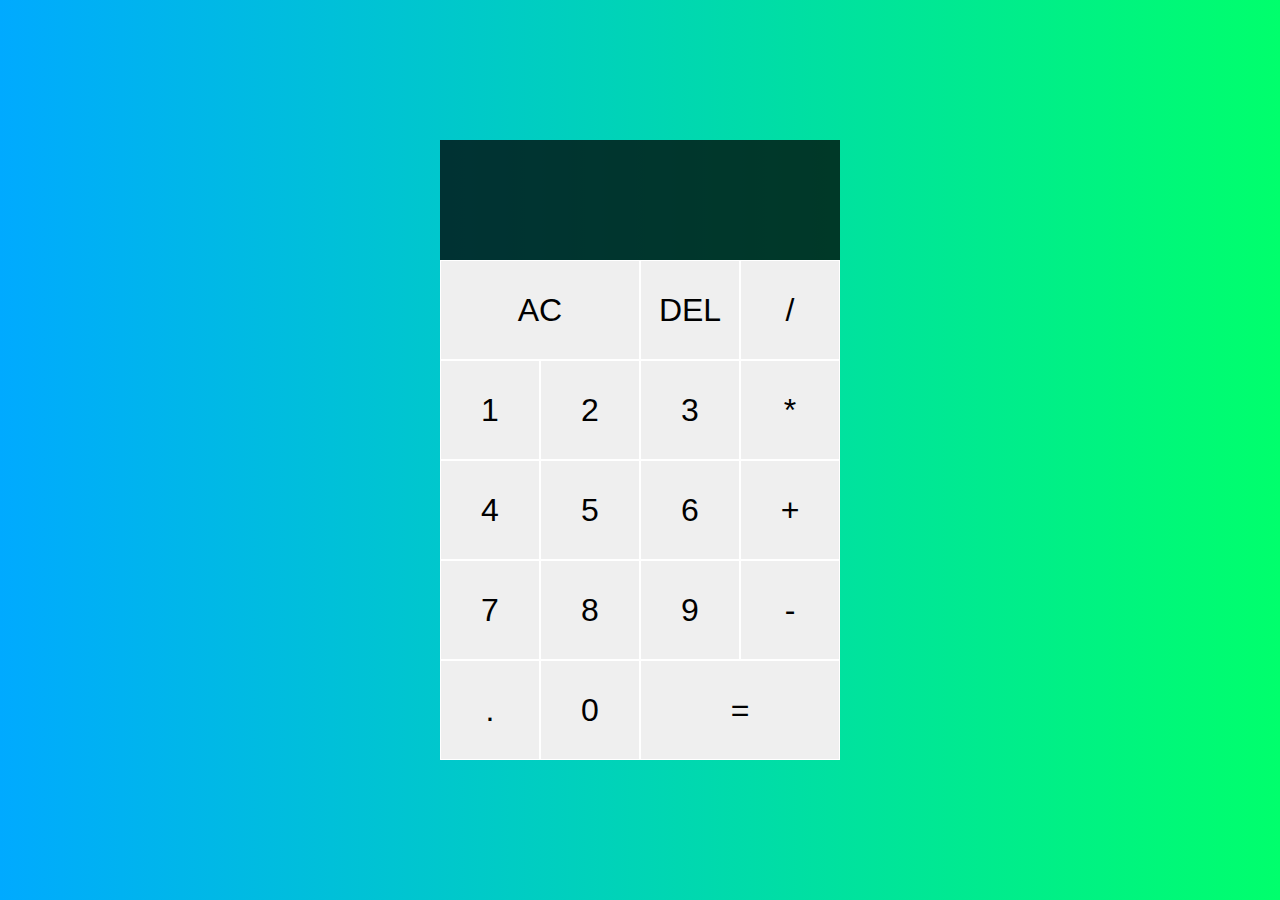
<file: calculator/index.html>
<!DOCTYPE html>
<html lang="en">
<head>
    <meta charset="UTF-8">
    <meta http-equiv="X-UA-Compatible" content="IE=edge">
    <meta name="viewport" content="width=device-width, initial-scale=1.0">
    <link rel="stylesheet" href="style.css">
    <script src="app.js"></script>

    <title>Calculator</title>

</head>
<body>
    
    <div class="calculator-grid">
        <div class="output">
            <div data-preivous-operand class="previous-operand"></div>
            <div data-current-operand class="current-operand"></div>
        </div>
        <button data-all-clear class="span-two">AC</button>
        <button data-delete>DEL</button>
        <button data-operation>/</button>
        <button data-number>1</button>
        <button data-number>2</button>
        <button data-number>3</button>
        <button data-operation>*</button>
        <button data-number>4</button>
        <button data-number>5</button>
        <button data-number>6</button>
        <button data-operation>+</button>
        <button data-number>7</button>
        <button data-number>8</button>
        <button data-number>9</button>
        <button data-operation>-</button>
        <button data-number>.</button>
        <button data-number>0</button>
        <button data-equals class="span-two">=</button>

    </div>

</body>
</html>
</file>
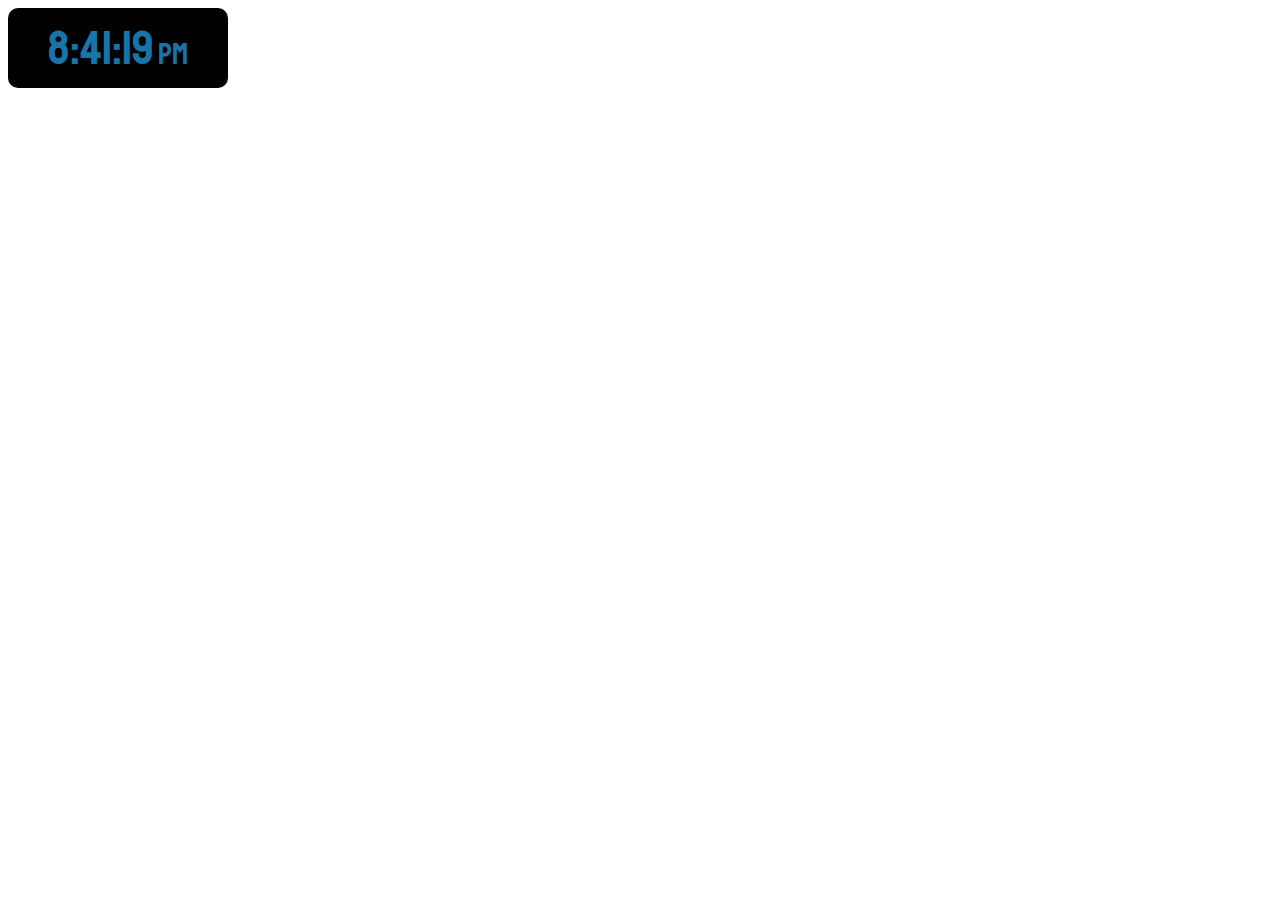
<file: clock/index.html>
<!DOCTYPE html>
<html lang="en">
<head>
    <meta charset="UTF-8">
    <meta http-equiv="X-UA-Compatible" content="IE=edge">
    <meta name="viewport" content="width=device-width, initial-scale=1.0">
    <link rel="preconnect" href="https://fonts.googleapis.com">
<link rel="preconnect" href="https://fonts.gstatic.com" crossorigin>
<link href="https://fonts.googleapis.com/css2?family=Staatliches&display=swap" rel="stylesheet">
    <link rel= "stylesheet" href="./main.css">
    <title>Digital Clock</title>
</head>
<body>

    <div class="clock">
        <span class="clock-time"></span>
        <span class="clock-ampm"></span>

    </div>

    <script src="./main.js"></script>
</body>
</html>
</file>
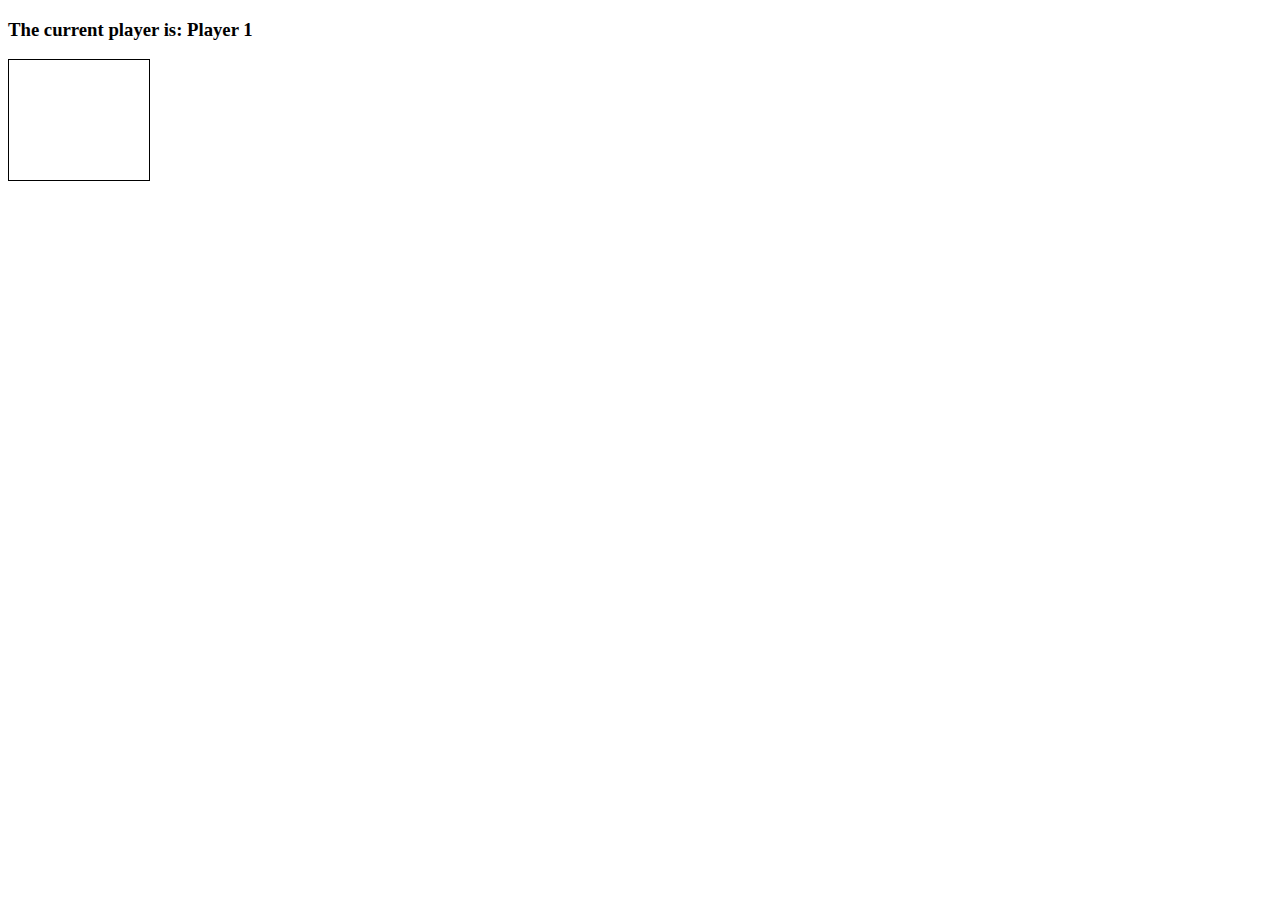
<file: connect-four/index.html>
<!DOCTYPE html>
<html lang="en">
<head>
    <meta charset="UTF-8">
    <meta http-equiv="X-UA-Compatible" content="IE=edge">
    <meta name="viewport" content="width=device-width, initial-scale=1.0">
    <link rel="stylesheet" href="style.css">
    <title>Connect Four</title>
    
</head>
<body>
    
    <h3>The current player is: Player <span id="current-player">1</span></h3>
    <h3 id="result"></h3>

    <div class="grid">
        <div></div>
        <div></div>
        <div></div>
        <div></div>
        <div></div>
        <div></div>
        <div></div>
        <div></div>
        <div></div>
        <div></div>
        <div></div>
        <div></div>
        <div></div>
        <div></div>
        <div></div>
        <div></div>
        <div></div>
        <div></div>
        <div></div>
        <div></div>
        <div></div>
        <div></div>
        <div></div>
        <div></div>
        <div></div>
        <div></div>
        <div></div>
        <div></div>
        <div></div>
        <div></div>
        <div></div>
        <div></div>
        <div></div>
        <div></div>
        <div></div>
        <div></div>
        <div></div>
        <div></div>
        <div></div>
        <div></div>
        <div></div>
        <div></div>

        <div class="taken"></div>
        <div class="taken"></div>
        <div class="taken"></div>
        <div class="taken"></div>
        <div class="taken"></div>
        <div class="taken"></div>
        <div class="taken"></div>

    </div>

</body>

<script src="app.js"></script>

</html>
</file>
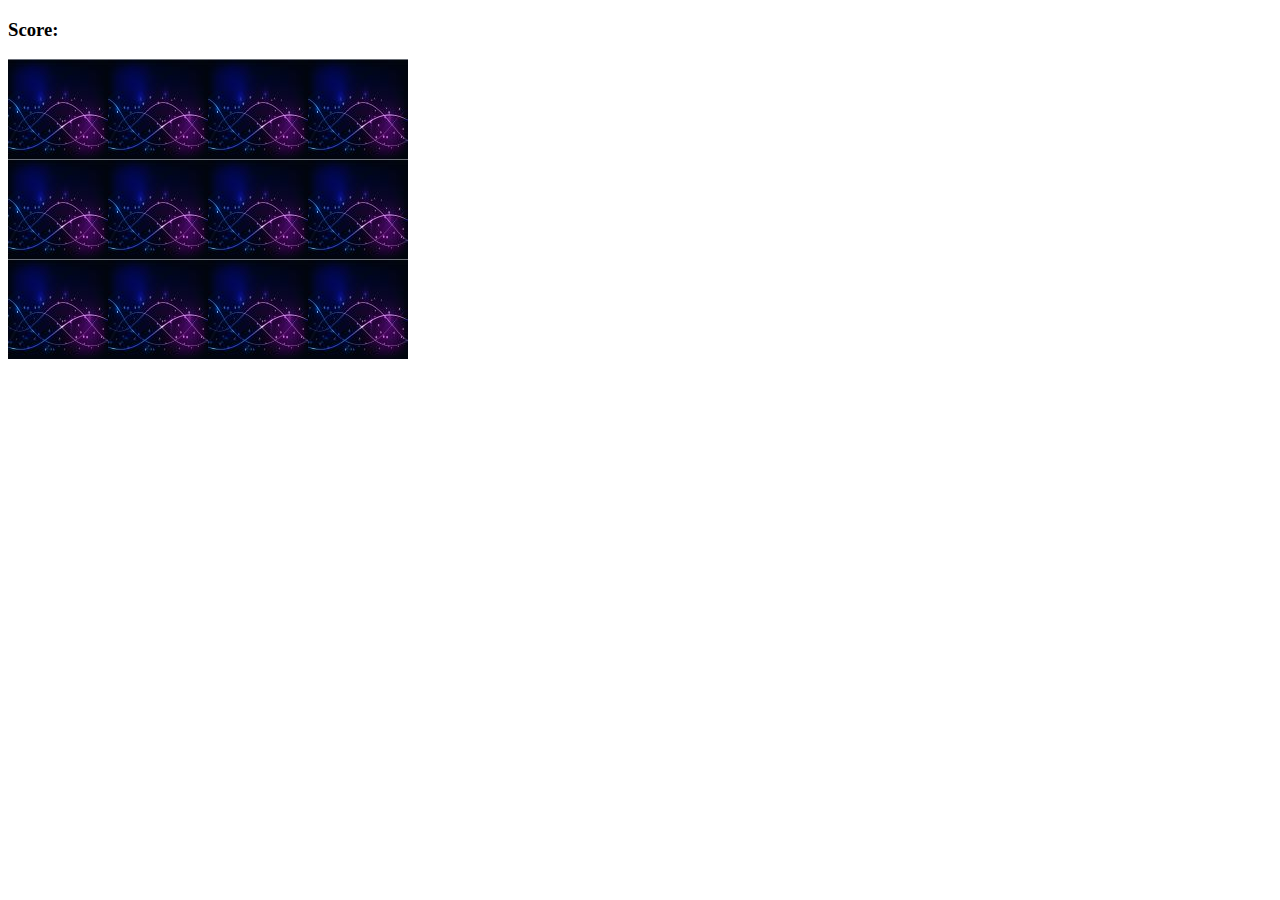
<file: memory-game/index.html>
<!DOCTYPE html>
<html lang="en">
<head>
    <meta charset="UTF-8">
    <meta http-equiv="X-UA-Compatible" content="IE=edge">
    <meta name="viewport" content="width=device-width, initial-scale=1.0">
    <title>Memory Game</title>
    <link rel="stylesheet" href="style.css">
    <script src="app.js" charset="utf-8"></script>
</head>
<body>
    
    <h3>Score:<span id="result"></span></h3>

    <div class="grid">

    </div>

</body>
</html>
</file>
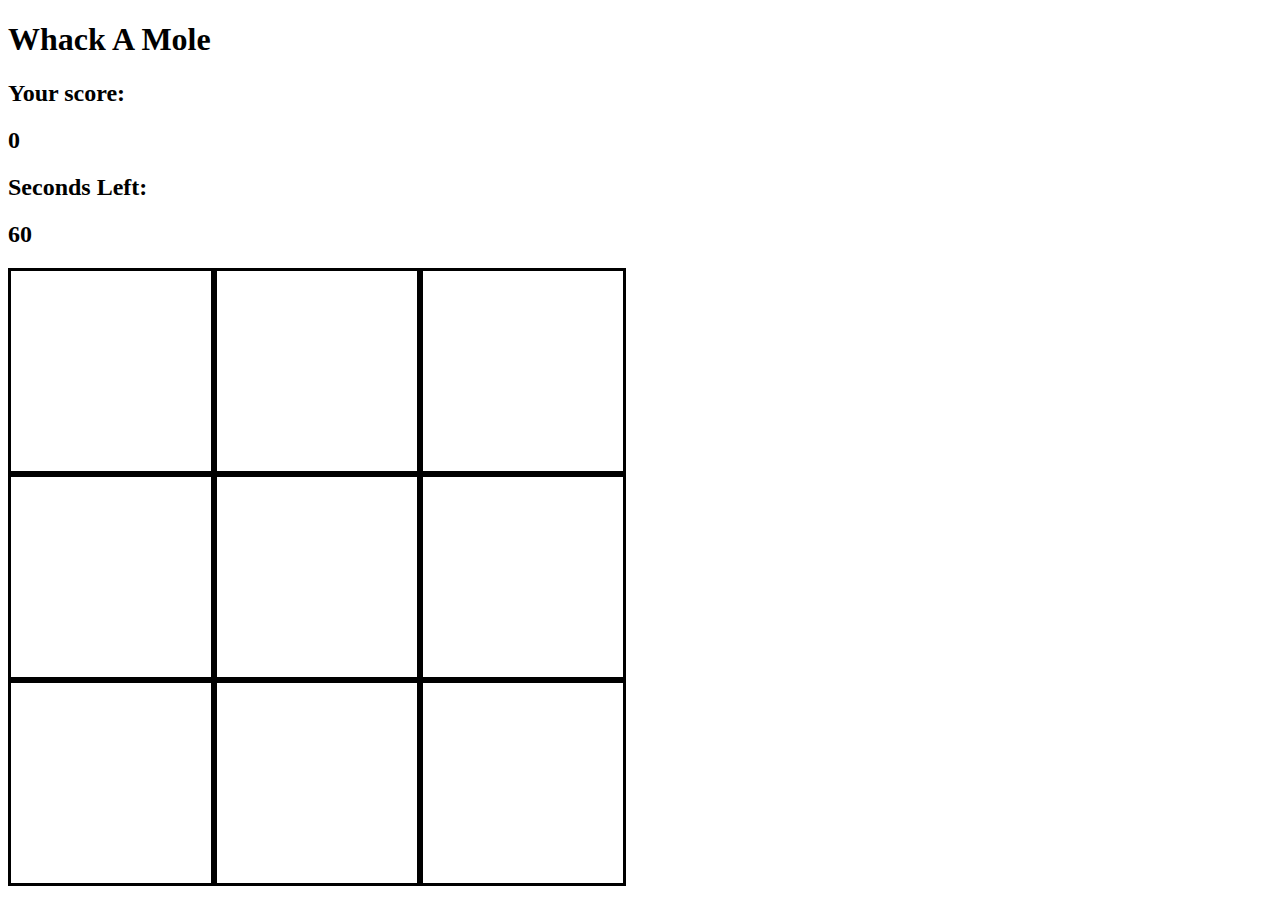
<file: whack-a-mole/index.html>
<!DOCTYPE html>
<html lang="en">
<head>
    <meta charset="UTF-8">
    <meta http-equiv="X-UA-Compatible" content="IE=edge">
    <meta name="viewport" content="width=device-width, initial-scale=1.0">
    <link rel="stylesheet" href="style.css">
    <title>Whack A Mole</title>
    
</head>
<body>
    
    <h1>Whack A Mole</h1>

    <h2>Your score:</h2>
    <h2 id="score">0</h2>

    <h2>Seconds Left:</h2>
    <h2 id="time-left">60</h2>

    <div class="grid">
        <div class="square" id="1"></div>
        <div class="square" id="2"></div>
        <div class="square" id="3"></div>
        <div class="square" id="4"></div>
        <div class="square" id="5"></div>
        <div class="square" id="6"></div>
        <div class="square" id="7"></div>
        <div class="square" id="8"></div>
        <div class="square" id="9"></div>
    </div>
</body>
    <script src="app.js" ></script>

</html>
</file>
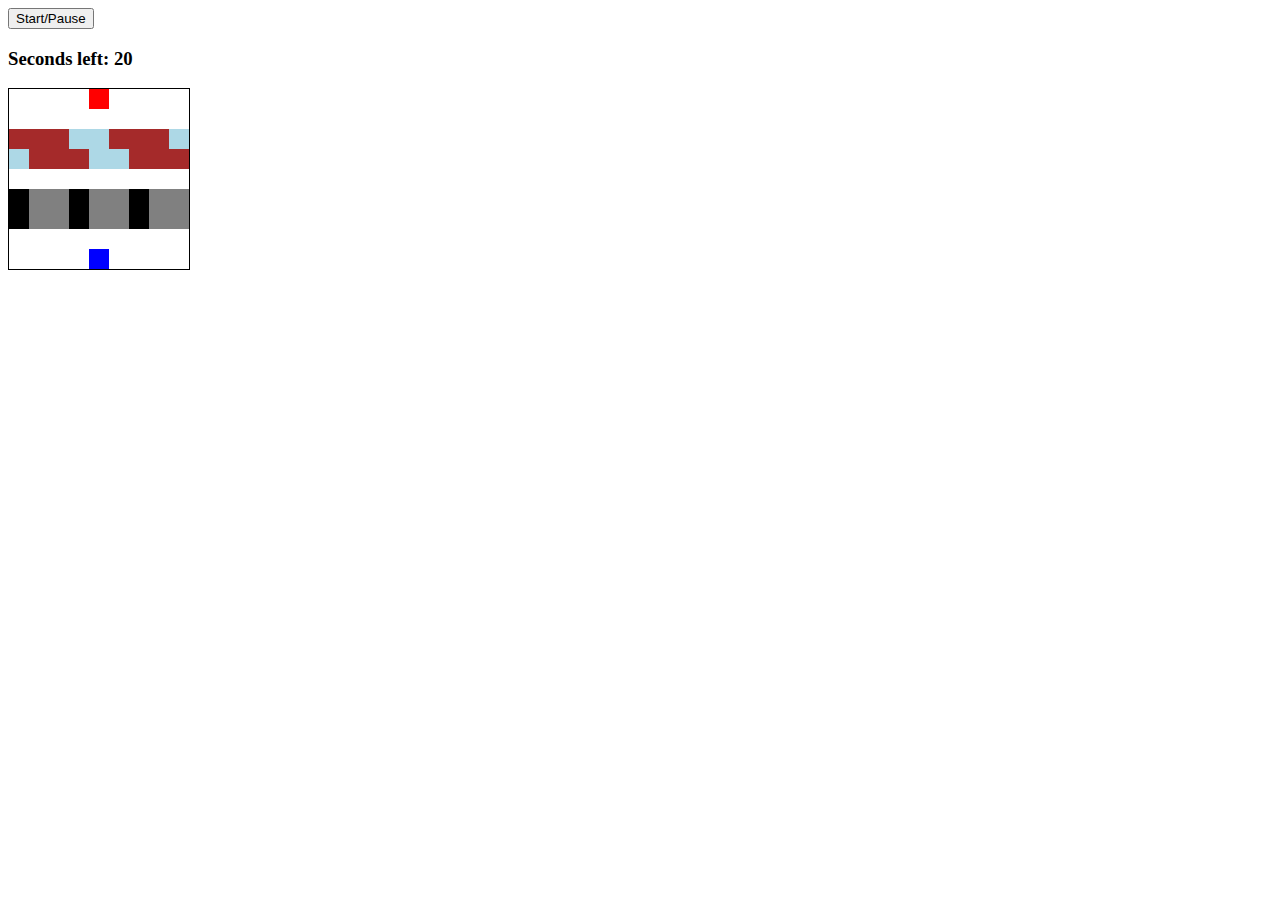
<file: games/frogger/index.html>
<!DOCTYPE html>
<html lang="en" dir="ltr">
  <head>
    <meta charset="utf-8">
    <title>Frogger</title>
    <link rel="stylesheet" href="style.css">
    <script src="app.js" charset="utf-8"></script>
  </head>
  <body>

    <button id="button">Start/Pause</button>

    <h3> Seconds left: <span id="time-left">20</span></h3>
    <h3 id="result"></h3>

    <div class="game">
      <div class="grid">
       <div></div>
       <div></div>
       <div></div>
       <div></div>
       <div class="ending-block"></div>
       <div></div>
       <div></div>
       <div></div>
       <div></div>
       <div></div>
       <div></div>
       <div></div>
       <div></div>
       <div></div>
       <div></div>
       <div></div>
       <div></div>
       <div></div>
       <div class="log-left l1"></div>
       <div class="log-left l2"></div>
       <div class="log-left l3"></div>
       <div class="log-left l4"></div>
       <div class="log-left l5"></div>
       <div class="log-left l1"></div>
       <div class="log-left l2"></div>
       <div class="log-left l3"></div>
       <div class="log-left l4"></div>
       <div class="log-right l5"></div>
       <div class="log-right l1"></div>
       <div class="log-right l2"></div>
       <div class="log-right l3"></div>
       <div class="log-right l4"></div>
       <div class="log-right l5"></div>
       <div class="log-right l1"></div>
       <div class="log-right l2"></div>
       <div class="log-right l3"></div>
       <div></div>
       <div></div>
       <div></div>
       <div></div>
       <div></div>
       <div></div>
       <div></div>
       <div></div>
       <div></div>
       <div class="car-right c1"></div>
       <div class="car-right c2"></div>
       <div class="car-right c3"></div>
       <div class="car-right c1"></div>
       <div class="car-right c2"></div>
       <div class="car-right c3"></div>
       <div class="car-right c1"></div>
       <div class="car-right c2"></div>
       <div class="car-right c3"></div>
       <div class="car-left c1"></div>
       <div class="car-left c2"></div>
       <div class="car-left c3"></div>
       <div class="car-left c1"></div>
       <div class="car-left c2"></div>
       <div class="car-left c3"></div>
       <div class="car-left c1"></div>
       <div class="car-left c2"></div>
       <div class="car-left c3"></div>
       <div></div>
       <div></div>
       <div></div>
       <div></div>
       <div></div>
       <div></div>
       <div></div>
       <div></div>
       <div></div>
       <div></div>
       <div></div>
       <div></div>
       <div></div>
       <div class="starting-block"></div>
       <div></div>
       <div></div>
       <div></div>
       <div></div>
      </div>
    </div>
    
  </body>
</html>
</file>
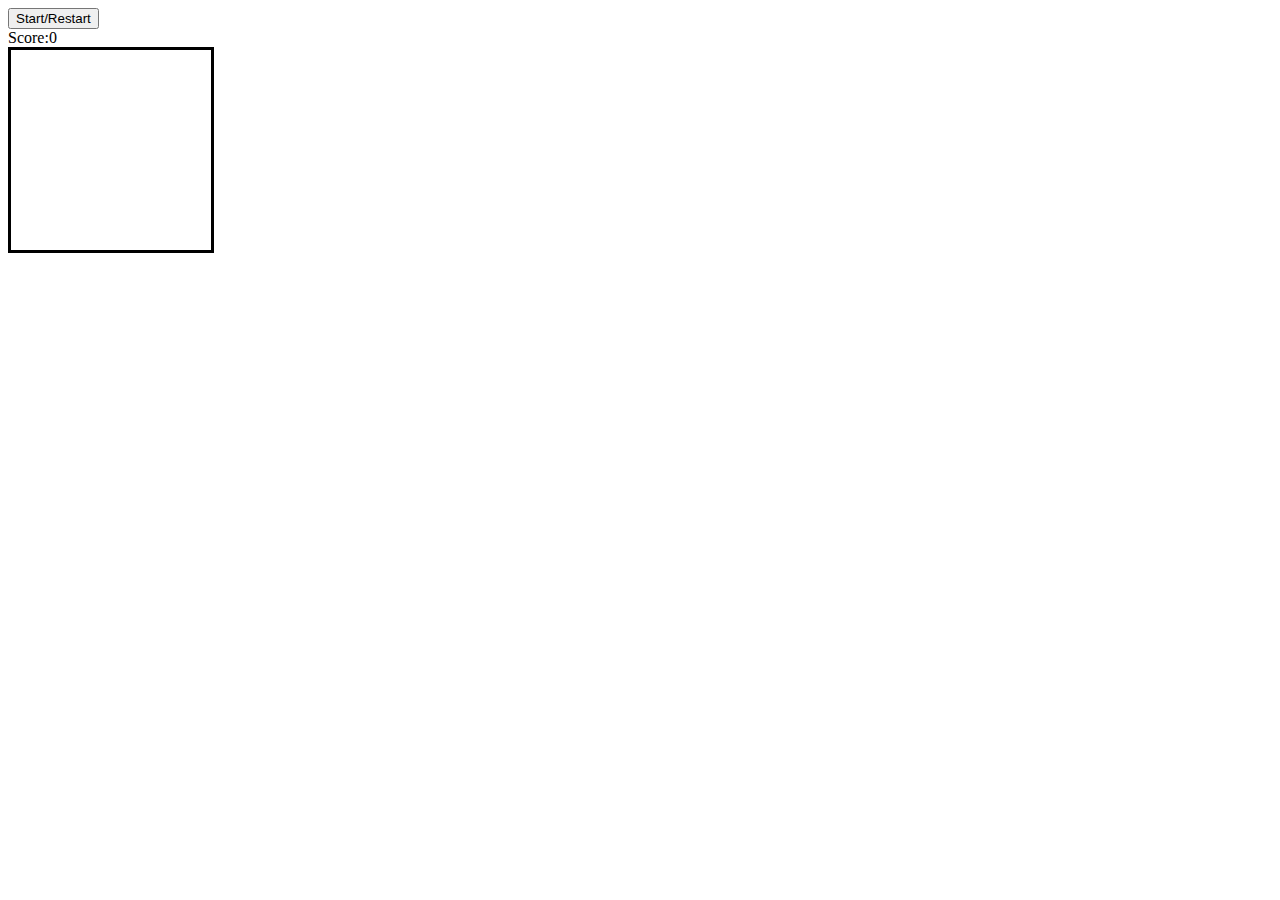
<file: games/nokiaa-3310-snake/index.html>
<!DOCTYPE html>
<html lang="en">
<head>
    <meta charset="UTF-8">
    <meta http-equiv="X-UA-Compatible" content="IE=edge">
    <meta name="viewport" content="width=device-width, initial-scale=1.0">
    <link rel="stylesheet" href="style.css">
    <script src="app.js"></script>
    <title>Nokia Snake</title>
</head>
<body>
    
    <button class="start">Start/Restart</button>
    <div class="score">Score:<span>0</span></div>

    <div class="grid">
        <div></div>
        <div></div>
        <div></div>
        <div></div>
        <div></div>
        <div></div>
        <div></div>
        <div></div>
        <div></div>
        <div></div>
        <div></div>
        <div></div>
        <div></div>
        <div></div>
        <div></div>
        <div></div>
        <div></div>
        <div></div>
        <div></div>
        <div></div>
        <div></div>
        <div></div>
        <div></div>
        <div></div>
        <div></div>
        <div></div>
        <div></div>
        <div></div>
        <div></div>
        <div></div>
        <div></div>
        <div></div>
        <div></div>
        <div></div>
        <div></div>
        <div></div>
        <div></div>
        <div></div>
        <div></div>
        <div></div>
        <div></div>
        <div></div>
        <div></div>
        <div></div>
        <div></div>
        <div></div>
        <div></div>
        <div></div>
        <div></div>
        <div></div>
        <div></div>
        <div></div>
        <div></div>
        <div></div>
        <div></div>
        <div></div>
        <div></div>
        <div></div>
        <div></div>
        <div></div>
        <div></div>
        <div></div>
        <div></div>
        <div></div>
        <div></div>
        <div></div>
        <div></div>
        <div></div>
        <div></div>
        <div></div>
        <div></div>
        <div></div>
        <div></div>
        <div></div>
        <div></div>
        <div></div>
        <div></div>
        <div></div>
        <div></div>
        <div></div>
        <div></div>
        <div></div>
        <div></div>
        <div></div>
        <div></div>
        <div></div>
        <div></div>
        <div></div>
        <div></div>
        <div></div>
        <div></div>
        <div></div>
        <div></div>
        <div></div>
        <div></div>
        <div></div>
        <div></div>
        <div></div>
        <div></div>
        <div></div>
    </div>

</body>
</html>
</file>
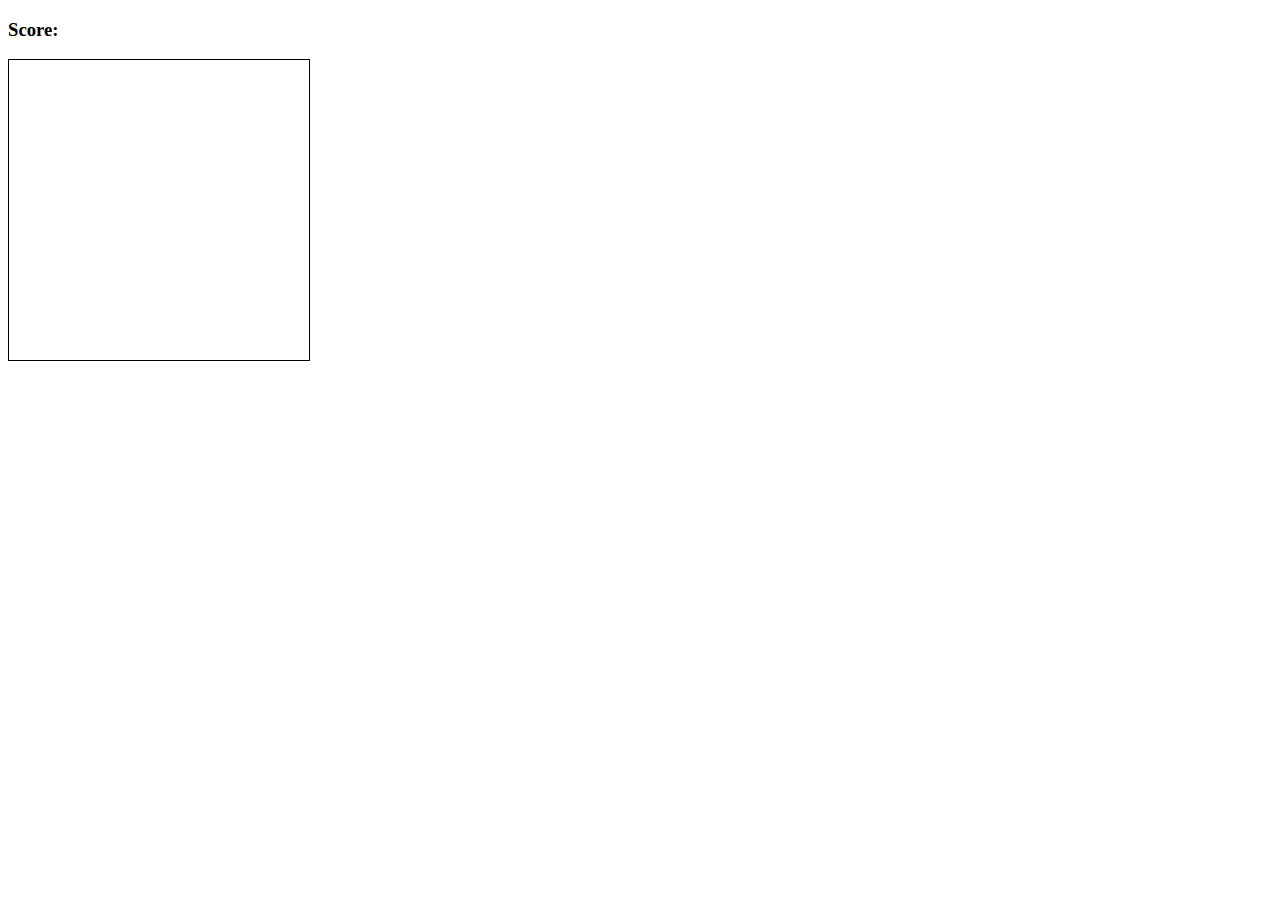
<file: games/space-invaders/index.html>
<!DOCTYPE html>
<html lang="en">
<head>
    <meta charset="UTF-8">
    <meta http-equiv="X-UA-Compatible" content="IE=edge">
    <meta name="viewport" content="width=device-width, initial-scale=1.0">
    <title>Space Invaders</title>
    <link rel="stylesheet" href="style.css">
    <script src="app.js"></script>
</head>
<body>
    
    <h3>Score:<span id="result"></span></h3>

    <div class="grid">
        <div></div>
        <div></div>
        <div></div>
        <div></div>
        <div></div>
        <div></div>
        <div></div>
        <div></div>
        <div></div>
        <div></div>
        <div></div>
        <div></div>
        <div></div>
        <div></div>
        <div></div>
        <div></div>
        <div></div>
        <div></div>
        <div></div>
        <div></div>
        <div></div>
        <div></div>
        <div></div>
        <div></div>
        <div></div>
        <div></div>
        <div></div>
        <div></div>
        <div></div>
        <div></div>
        <div></div>
        <div></div>
        <div></div>
        <div></div>
        <div></div>
        <div></div>
        <div></div>
        <div></div>
        <div></div>
        <div></div>
        <div></div>
        <div></div>
        <div></div>
        <div></div>
        <div></div>
        <div></div>
        <div></div>
        <div></div>
        <div></div>
        <div></div>
        <div></div>
        <div></div>
        <div></div>
        <div></div>
        <div></div>
        <div></div>
        <div></div>
        <div></div>
        <div></div>
        <div></div>
        <div></div>
        <div></div>
        <div></div>
        <div></div>
        <div></div>
        <div></div>
        <div></div>
        <div></div>
        <div></div>
        <div></div>
        <div></div>
        <div></div>
        <div></div>
        <div></div>
        <div></div>
        <div></div>
        <div></div>
        <div></div>
        <div></div>
        <div></div>
        <div></div>
        <div></div>
        <div></div>
        <div></div>
        <div></div>
        <div></div>
        <div></div>
        <div></div>
        <div></div>
        <div></div>
        <div></div>
        <div></div>
        <div></div>
        <div></div>
        <div></div>
        <div></div>
        <div></div>
        <div></div>
        <div></div>
        <div></div>
        <div></div>
        <div></div>
        <div></div>
        <div></div>
        <div></div>
        <div></div>
        <div></div>
        <div></div>
        <div></div>
        <div></div>
        <div></div>
        <div></div>
        <div></div>
        <div></div>
        <div></div>
        <div></div>
        <div></div>
        <div></div>
        <div></div>
        <div></div>
        <div></div>
        <div></div>
        <div></div>
        <div></div>
        <div></div>
        <div></div>
        <div></div>
        <div></div>
        <div></div>
        <div></div>
        <div></div>
        <div></div>
        <div></div>
        <div></div>
        <div></div>
        <div></div>
        <div></div>
        <div></div>
        <div></div>
        <div></div>
        <div></div>
        <div></div>
        <div></div>
        <div></div>
        <div></div>
        <div></div>
        <div></div>
        <div></div>
        <div></div>
        <div></div>
        <div></div>
        <div></div>
        <div></div>
        <div></div>
        <div></div>
        <div></div>
        <div></div>
        <div></div>
        <div></div>
        <div></div>
        <div></div>
        <div></div>
        <div></div>
        <div></div>
        <div></div>
        <div></div>
        <div></div>
        <div></div>
        <div></div>
        <div></div>
        <div></div>
        <div></div>
        <div></div>
        <div></div>
        <div></div>
        <div></div>
        <div></div>
        <div></div>
        <div></div>
        <div></div>
        <div></div>
        <div></div>
        <div></div>
        <div></div>
        <div></div>
        <div></div>
        <div></div>
        <div></div>
        <div></div>
        <div></div>
        <div></div>
        <div></div>
        <div></div>
        <div></div>
        <div></div>
        <div></div>
        <div></div>
        <div></div>
        <div></div>
        <div></div>
        <div></div>
        <div></div>
        <div></div>
        <div></div>
        <div></div>
        <div></div>
        <div></div>
        <div></div>
        <div></div>
        <div></div>
        <div></div>
        <div></div>
        <div></div>
        <div></div>
        <div></div>
        <div></div>
        <div></div>
        <div></div>
        <div></div>
        <div></div>
        <div></div>
        <div></div>
        <div></div>
        <div></div>
        <div></div>

    </div>

</body>
</html>
</file>
<file: calculator/style.css>
*, *::before, *after {
    box-sizing: border-box; 
    font-family: 'Franklin Gothic Medium', 'Arial Narrow', Arial, sans-serif; 
    font-weight: normal; 
}

body {
    padding: 0; 
    margin: 0; 
    background: linear-gradient(to right, #00AAFF, #00ff6C); 
}

.calculator-grid {
    display: grid; 
    justify-content: center; 
    align-content: center;
    min-height: 100vh; 
    grid-template-columns: repeat(4, 100px); 
    grid-template-rows: minmax(120px, auto) repeat(5, 100px); 
}

.calculator-grid > button {
    cursor: pointer;
    font-size: 2rem; 
    border: 1px solid white; 
    outline: none; 
    background-color: rgba(255, 255, 255 .75);  
}

.calculator-grid > button:hover {
    background-color: rgba(255, 255, 255 .9);
}

.span-two {
    grid-column: span 2; 
}

.output {
    grid-column: 1 / -1; 
    background-color: rgba(0, 0, 0, .75); 
    display: flex; 
    align-items: flex-end; 
    justify-content: space-around;
    flex-direction: column; 
    padding: 10px; 
    word-wrap: break-word; 
    word-break: break-all;
}

.output .previous-operand {
    color: rgba(255, 255, 255 .75); 
    font-size: 1.5rem; 
}

.output .current-operand {
    color: white; 
    font-size: 2.5rem; 
}
</file>
<file: clock/main.css>
.clock {
    background: #000000;
    width: 200px; 
    padding: 10px; 
    text-align: center; 
    border-radius: 10px; 
}

.clock-time, 
.clock-ampm {
    font-family: "Staatliches";
    font-size: 30px; 
    color: #1875aa; 
}

.clock-time {
    font-size: 48px; 
}
</file>
<file: connect-four/style.css>
.grid {
    border: 1px solid; 
    display: flex; 
    flex-wrap: wrap; 
    height: 120px; 
    width: 140px;
}

.grid div{
    height: 20px; 
    width: 20px; 
}

.player-one {
    background-color: red; 
    border-radius: 10px; 
}

.player-two {
    background-color: black; 
    border-radius: 10px;
}
</file>
<file: memory-game/style.css>
.grid {
    display: flex; 
    flex-wrap: wrap; 
    width: 400px; 
    height: 300px; 
}
</file>
<file: whack-a-mole/style.css>
.square {
    width: 200px; 
    height: 200px; 
    border-style: solid;
    border-color: black;
}

.grid {
    display: flex;
    flex-flow: row wrap; 
    justify-content: center;
    align-content: center;
    width: 618px; 
    height: 618px; 
}

.mole {
    background-image: url(mole.jpg); 
    background-size: cover; 
}
</file>
<file: games/frogger/style.css>
.grid {
    border: 1px solid;
    display: flex;
    flex-wrap: wrap;
    height: 180px;
    width: 180px;
  }
  
  .grid div {
    height: 20px;
    width: 20px;
  }
  
  .ending-block {
    background-color: red;
  }
  
  .starting-block {
    background-color: blue;
  }
  
  .c1 {
    background-color: black;
  }
  
  .l1, .l2, .l3 {
    background-color: brown;
  }
  
  .l4, .l5, .lf2, .lf3 {
    background-color: lightblue;
  }
  
  .c2, .c3 {
    background-color: grey;
  }
  
  .frog {
    background-color: darkgreen;
  }
</file>
<file: games/nokiaa-3310-snake/style.css>
.grid {
    width: 200px; 
    height: 200px; 
    display: flex; 
    flex-wrap: wrap; 
    border-style: solid; 
}

.grid div {
    width: 20px; 
    height: 20px; 
}

.snake {
    background-color: blue;
}

.apple {
    background-color: purple;
}
</file>
<file: games/space-invaders/style.css>
.grid {
    display: flex; 
    flex-wrap: wrap; 
    border: solid 1px; 
    width: 300px; 
    height: 300px; 
}

.grid div {
    width: 20px; 
    height: 20px; 
}

.shooter {
    background-color: blue; 
}

.invader {
    background-color: purple;
    border-radius: 10px;
}

.boom {
    background-color: red;
}

.laser {
    background-color: orange;
}
</file>
